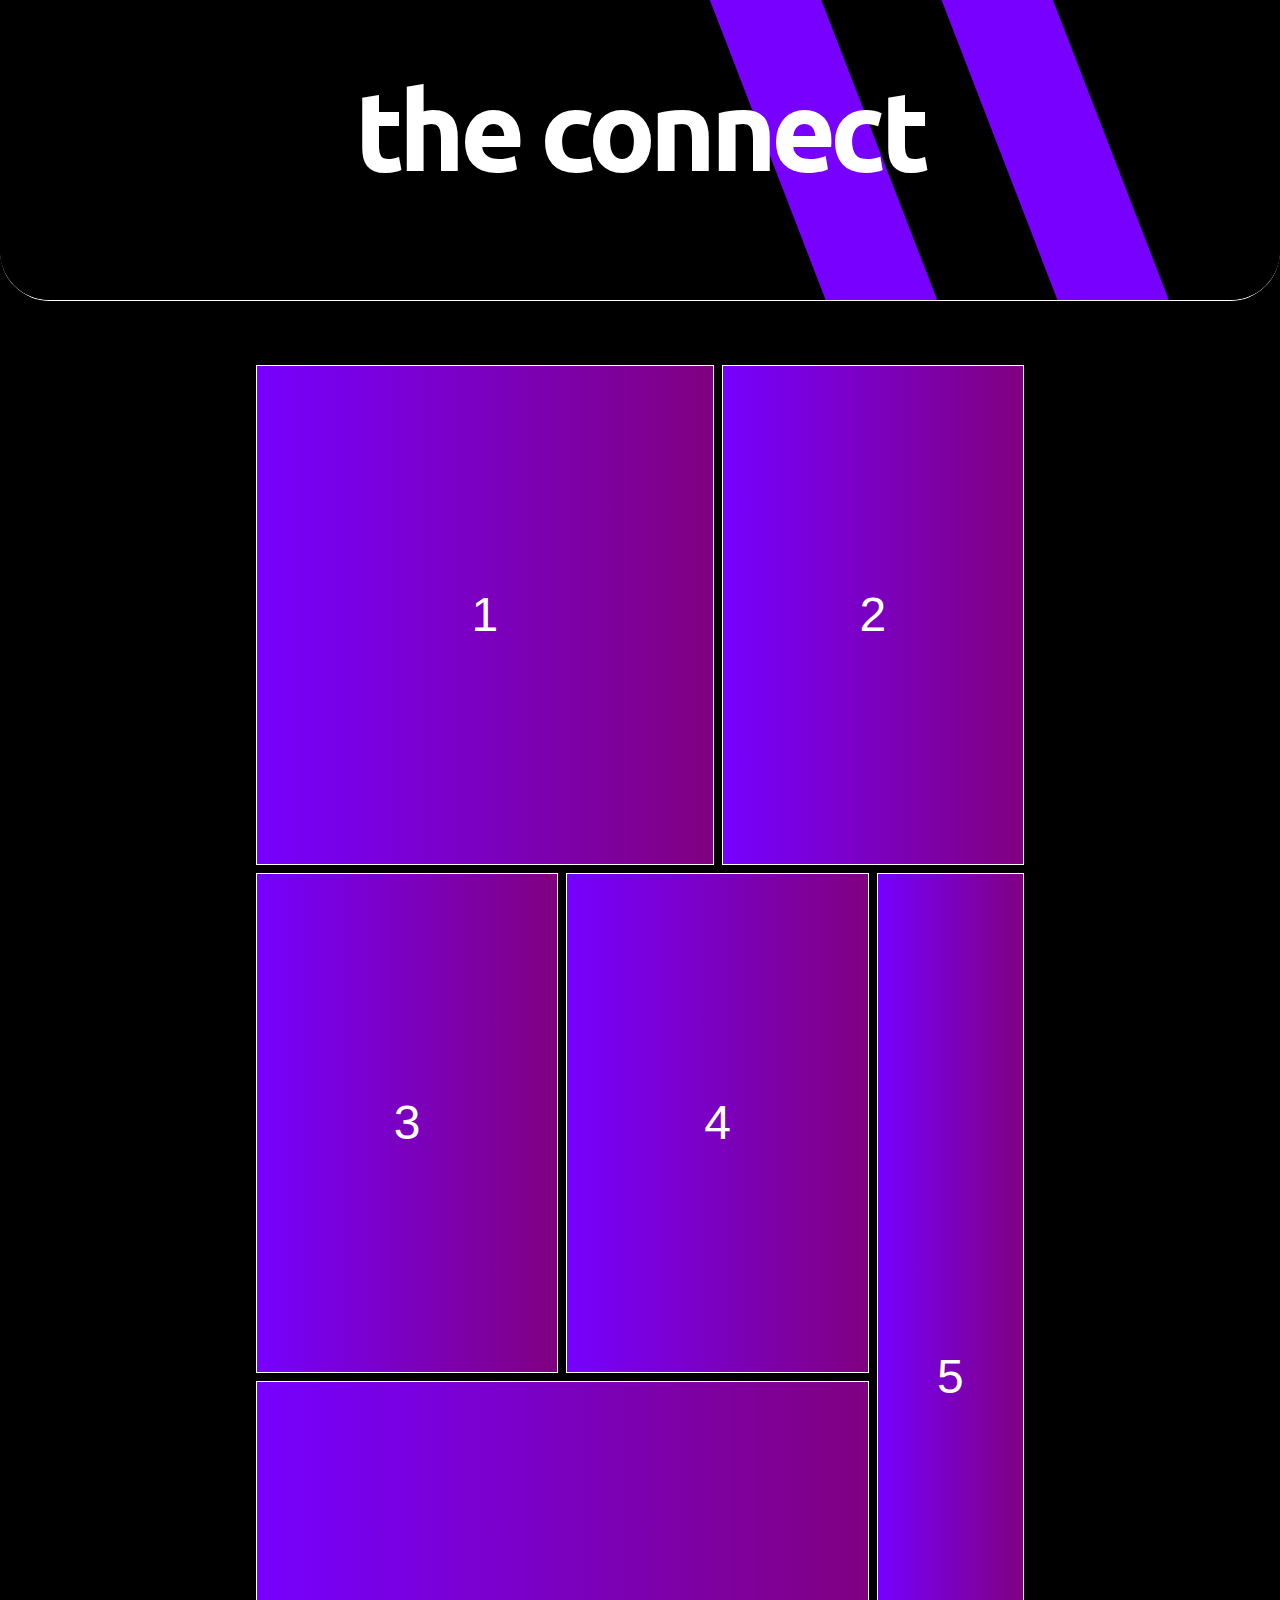
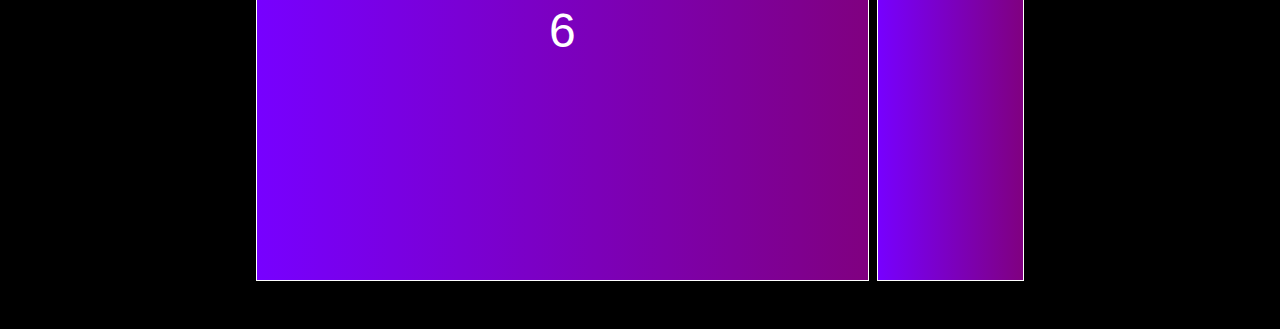
<file: lab/newspaper/index.html>
<html lang="en">

<head>
    <meta charset="UTF-8" />
    <meta http-equiv="X-UA-Compatible" content="IE=edge" />
    <meta name="viewport" content="width=device-width, initial-scale=1.0" />
    <title>News Site</title>
    <link rel="stylesheet" href="style.css" />
</head>

<body>

    <section class="main-header">

        <div class="image-1">
            <img src="image-1.png">
        </div>

        <h1 class="center"> the connect </h1>

    </section>

    <div class="wrapper">
        <div id="sys" class="first"> 1 </div>
        <div id="sys" class="second"> 2 </div>
        <div id="sys" class="third"> 3 </div>
        <div id="sys" class="fourth"> 4 </div>
        <div id="sys" class="fifth"> 5 </div>
        <div id="sys" class="sixth"> 6 </div>
    </div>

</body>

</html>
</file>
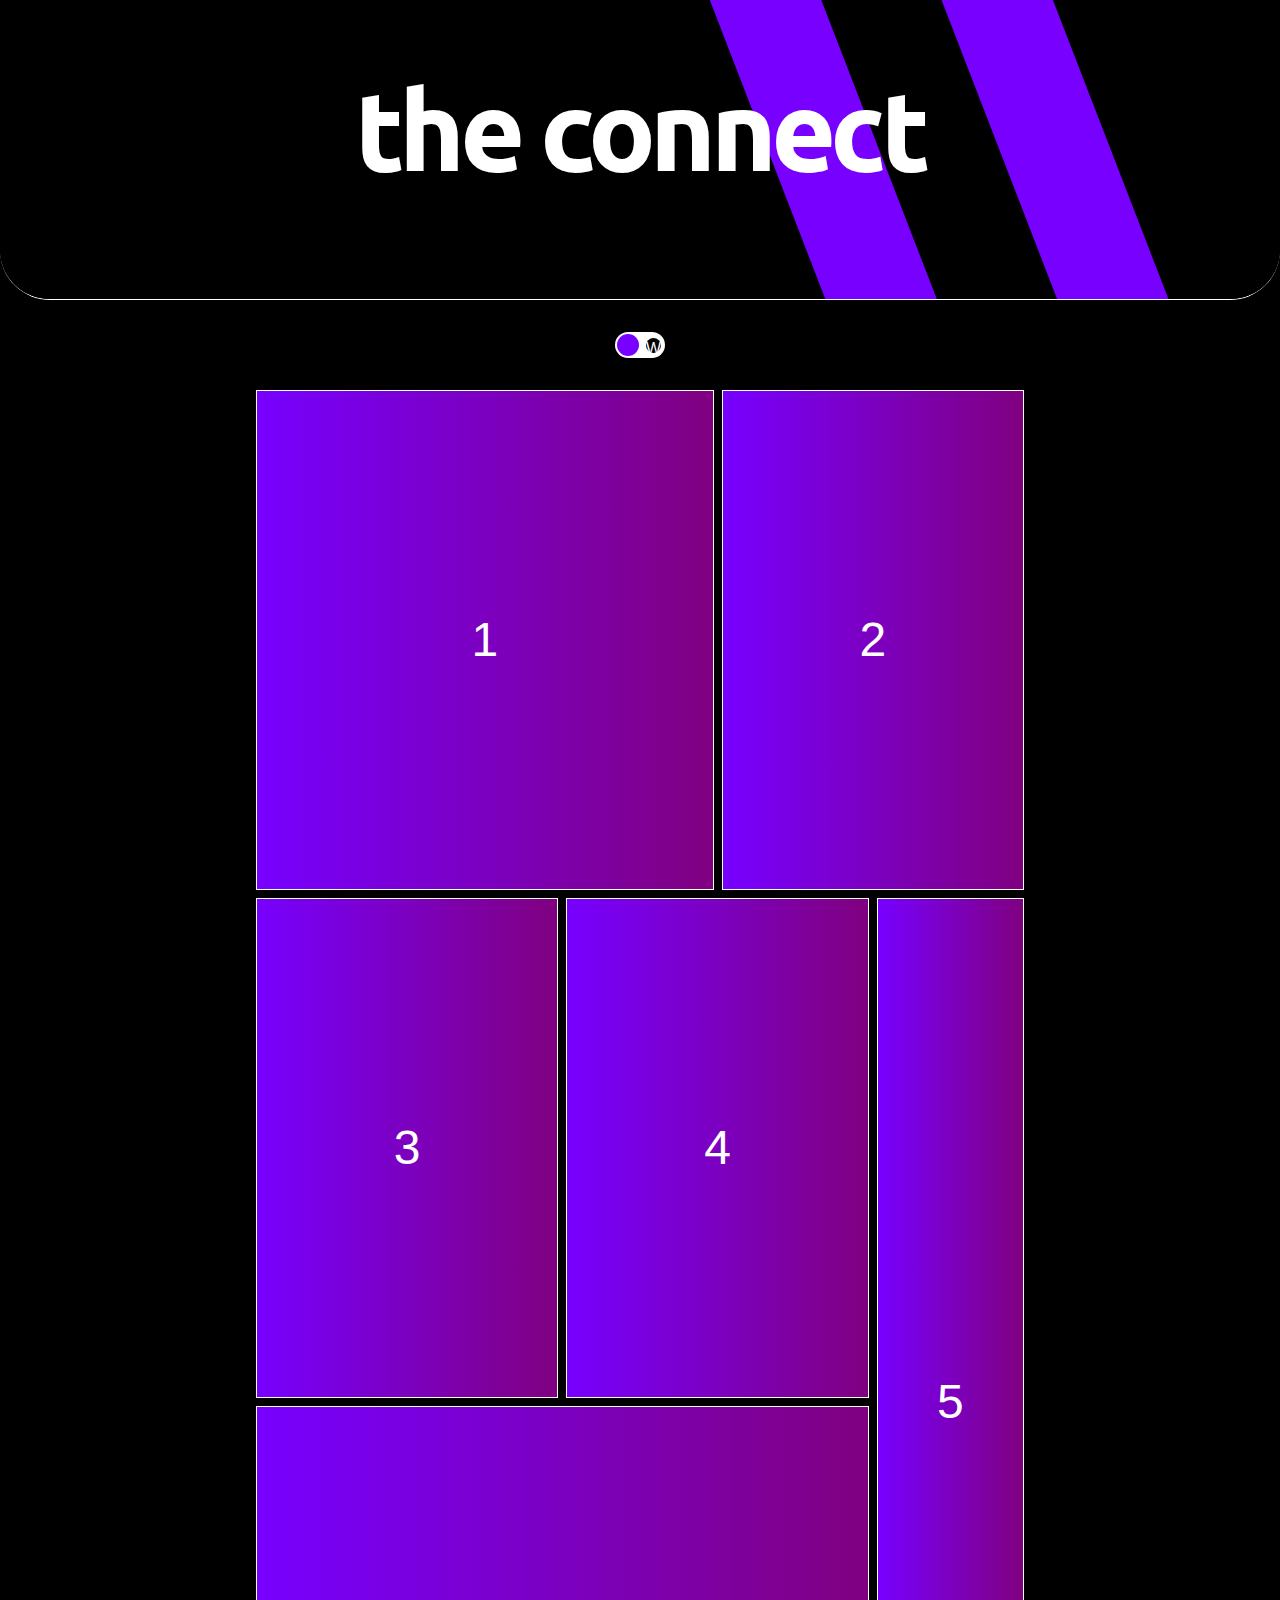
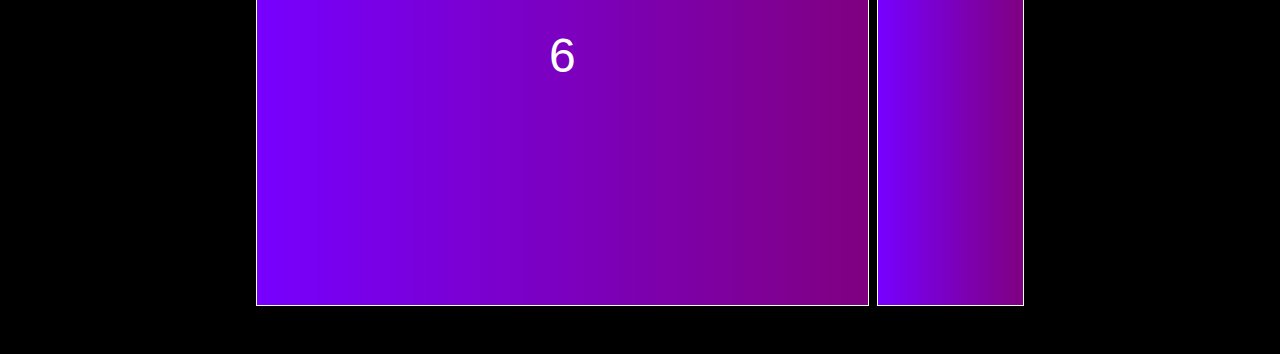
<file: lab/newspaper2/index.html>
<html lang="en">

<head>
    <meta charset="UTF-8" />
    <meta http-equiv="X-UA-Compatible" content="IE=edge" />
    <meta name="viewport" content="width=device-width, initial-scale=1.0" />
    <title>News Site</title>
    <link rel="stylesheet" href="style.css" />
</head>

<body>

    <section class="main-header">

        <div class="image-1">
            <img src="image-1.png">
        </div>

        <h1 class="center"> the connect </h1>

    </section>

    <div class="mode">
        <input type="checkbox" class="checkbox" id="checkbox">
        <label for="checkbox" class="label">
            <span class="c1">B</span>
            <span class="c2">W</span>
            <div class="circle"></div>
        </label>
    </div>

    <div class="wrapper">
        <div id="sys" class="first"> 1 </div>
        <div id="sys" class="second"> 2 </div>
        <div id="sys" class="third"> 3 </div>
        <div id="sys" class="fourth"> 4 </div>
        <div id="sys" class="fifth"> 5 </div>
        <div id="sys" class="sixth"> 6 </div>
    </div>

    <script src="js/global.js"></script>

</body>

</html>
</file>
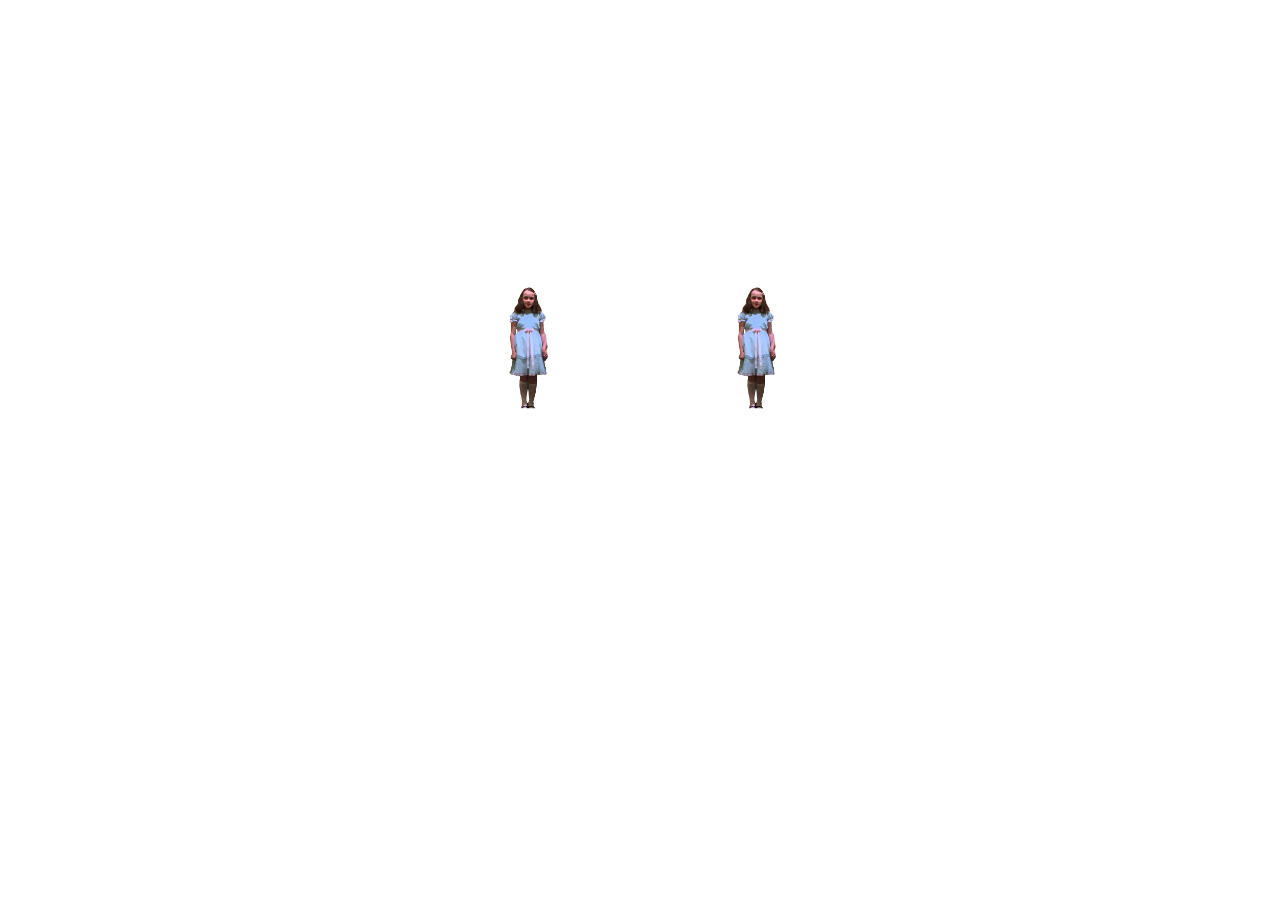
<file: studio/project-1/index.html>
<html>

<head>

    <meta charset="UTF-8" />
    <meta http-equiv="X-UA-Compatible" content="IE=edge" />
    <meta name="viewport" content="width=device-width, initial-scale=1.0" />

    <link rel="preconnect" href="https://fonts.googleapis.com">
    <link rel="preconnect" href="https://fonts.gstatic.com" crossorigin>
    <link href="https://fonts.googleapis.com/css2?family=Oswald:wght@200;300;400;500;600;700&display=swap" rel="stylesheet">
    <script src="https://code.jquery.com/jquery-3.5.0.js"></script>

    <link rel="stylesheet" href="css/style.css">



    <title>
        Faith
    </title>

</head>

<body>


    <div class="heading">
        <p>Your destiny awaits. Choose a path.</p>
    </div>

    <section id="images">

        <div class="1st">

            <a href="jobOffer.html" target="_blank">
                <img src="" id="image1"> </a>

        </div>


        <div class="2nd">

            <a href="https://www.reddit.com/r/LSDTripLifeHacks/comments/s0ubqa/creating_the_best_trip/hw4zxd3/?utm_source=share&utm_medium=web2x&context=3" target="_blank">
                <img src="" id="image2">
            </a>

        </div>

    </section>
    <script src="js/global.js "></script>



</body>

</html>
</file>
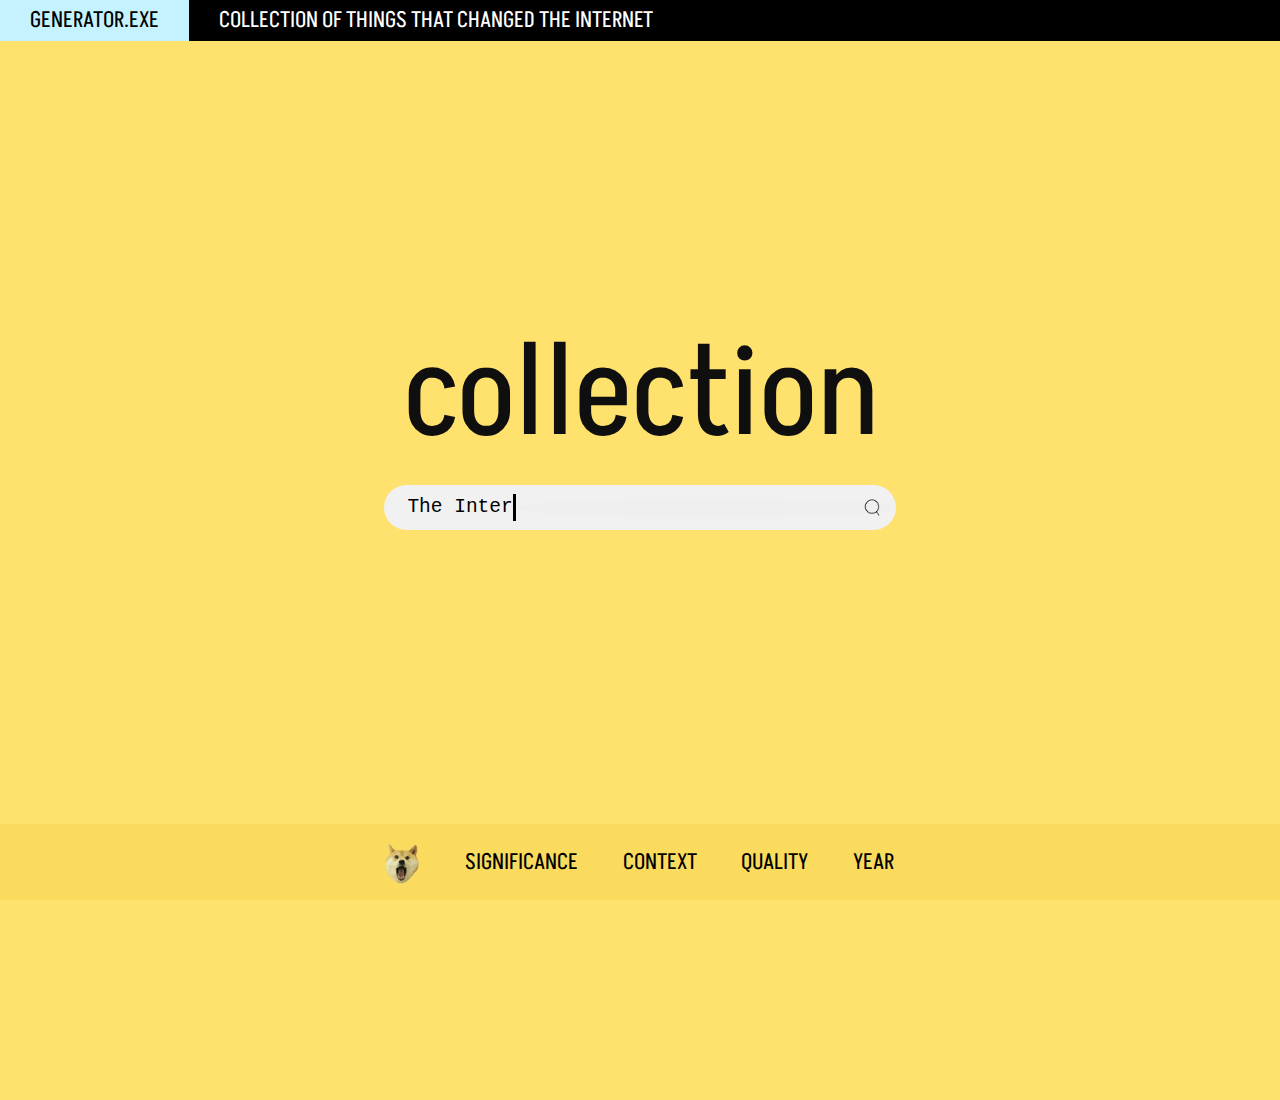
<file: studio/project-3/index.html>
<html>

<head>

    <meta charset="UTF-8" />
    <meta http-equiv="X-UA-Compatible" content="IE=edge" />
    <meta name="viewport" content="width=device-width, initial-scale=1.0" />

    <link rel="stylesheet" href="css/style.css">
    <title>
        inclass
    </title>
    <script src="https://code.jquery.com/jquery-3.6.0.min.js" integrity="sha256-/xUj+3OJU5yExlq6GSYGSHk7tPXikynS7ogEvDej/m4=" crossorigin="anonymous"></script>
</head>

<body>

    <div id="navbar">
        <a class="gen" href="#gen"> GENERATOR.EXE </a>
        <a> COLLECTION OF THINGS THAT CHANGED THE INTERNET</a>
    </div>

    <div class="search">
        <h1 class="title-col"> collection </h1>
        <form action="" class="search-bar">
            <div class="typing"> The Internet is Complex </div>
            <!-- <input type="text" placeholder="The Internet is Complex" name="q"> -->
            <button type="submit"> <img src="images/search.png"></button>
        </form>

    </div>

    <div id="taskbar">
        <a href=""> <img src="images/doge.png"></a>

        <div class="significance">
            <button class="dropbtn">SIGNIFICANCE
                <i class="fa fas fa-caret-down"></i>
            </button>
            <div class="dropdown-content">
                <a href="">Holy Grail</a>
                <a href="">Nostalgic</a>
                <a href="">Cancel Culture</a>
            </div>
        </div>

        <div class="context">
            <button class="dropbtn">CONTEXT
                <i class="fa fas fa-caret-down"></i>
            </button>
            <div class="dropdown-content">
                <a href="">Pop Culture</a>
                <a href="">Character</a>
                <a href="">Real</a>
                <a href="">Event Related</a>
                <a href="">Tech</a>
                <a href="">Dark</a>
                <a href="">Gaming</a>
                <a href="">YouTube</a>
                <a href="">Reddit</a>
            </div>
        </div>

        <div class="quality">
            <button class="dropbtn">QUALITY
                <i class="fa fas fa-caret-down"></i>
            </button>
            <div class="dropdown-content">
                <a href="">S-Tier</a>
                <a href="">A-Tier</a>
                <a href="">B-Tier</a>
                <a href="">C-Tier</a>
                <a href="">D-Tier</a>
                <a href="">E-Tier</a>
                <a href="">F-Tier</a>
            </div>
        </div>

        <div class="period">
            <button class="dropbtn">YEAR
                <i class="fa fas fa-caret-down"></i>
            </button>
            <div class="dropdown-content">
                <a href="">2000-2005</a>
                <a href="">2005-2010</a>
                <a href="">2010-2015</a>
                <a href="">2015-2020</a>
                <a href="">Omnipresent</a>
            </div>
        </div>

    </div>

    <section class="holy">

    </section>
    <div>

    </div>
    <script src="script.js"></script>
</body>

</html>
</file>
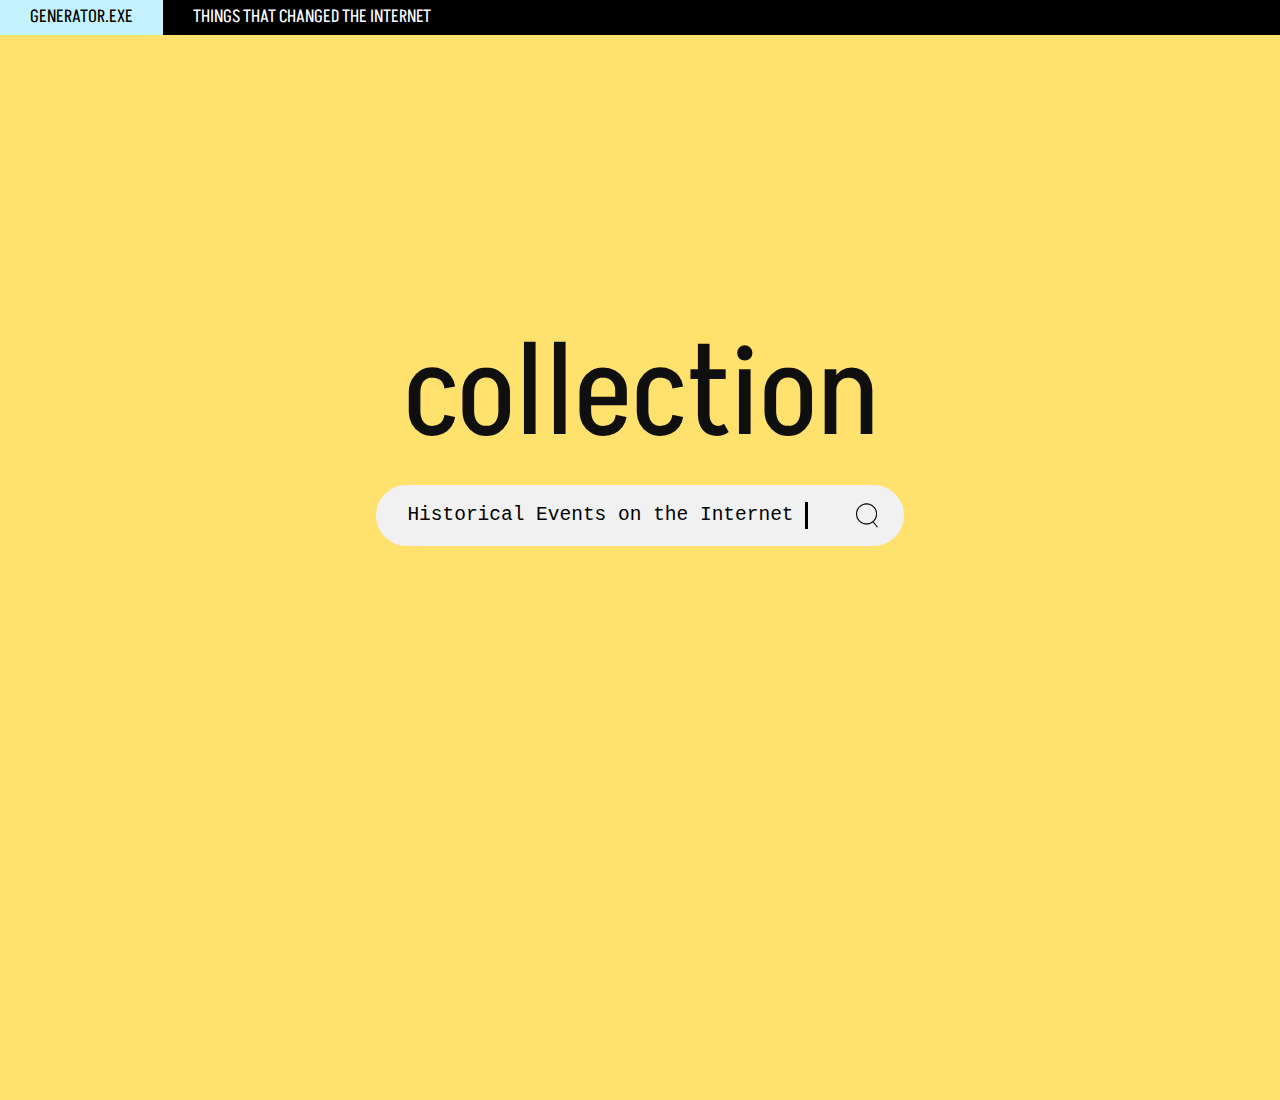
<file: studio/project-4/index.html>
<html>

<head>

    <meta charset="UTF-8" />
    <meta http-equiv="X-UA-Compatible" content="IE=edge" />
    <meta name="viewport" content="width=device-width, initial-scale=1.0" />

    <link rel="stylesheet" href="css/style.css">
    <title>
        Things that Changed the Internet
    </title>

    <link rel="icon" type="image/x-icon" href="/images/favicon.ico">


    <script src="https://code.jquery.com/jquery-3.6.0.min.js" integrity="sha256-/xUj+3OJU5yExlq6GSYGSHk7tPXikynS7ogEvDej/m4=" crossorigin="anonymous"></script>
</head>

<body>

    <div id="navbar">
        <a class="gen" href="#gen"> GENERATOR.EXE </a>
        <a> THINGS THAT CHANGED THE INTERNET</a>
    </div>

    <div class="search">
        <h1 class="title-col"> collection </h1>
        <div class="bar">
            <div class="typing"> Historical Events on the Internet</div>
            <div class="search-button"> <img src="images/search.png"> </div>
        </div>


    </div>

    <div id="taskbar" class="bottomMenu hide">

        <div class="dog-btn dog-move">
            <div class="chatbox" id="chatbox">
                <div class="message-list">
                    <!-- <div class="msgbox left">
                       <div class="txt-wrap">
                        <div class="txt">hey human.</div>
                       </div>
                    </div> -->
                    <!-- <div class="msgbox right">
                        <div class="txt-wrap">
                         <div class="txt">hey human.</div>
                         <div class="txt">hey human.</div>
                         <div class="txt">hey human.</div>
                        </div>
                     </div> -->
                </div>
                <div class="input-box">

                </div>
            </div>
            <img src="images/doge.png">
        </div>

        <div class="significance filt">
            <button class="dropbtn">SIGNIFICANCE
                <i class="fa fas fa-caret-down"></i>
            </button>
            <div class="dropdown-content" data-tag="Significance">
                <a>Holy Grail</a>
                <a>Nostalgic</a>
                <a>Cancel Culture</a>
            </div>
        </div>

        <div class="context filt">
            <button class="dropbtn">CONTEXT
                <i class="fa fas fa-caret-down"></i>
            </button>
            <div class="dropdown-content" data-tag="Context">
                <a>Pop Culture</a>
                <a>Character</a>
                <a>Real</a>
                <a>Event Related</a>
                <a>Tech</a>
                <a>Dark</a>
                <a>Gaming</a>
                <a>YouTube</a>
                <a>Reddit</a>
            </div>
        </div>

        <div class="quality filt">
            <button class="dropbtn">QUALITY
                <i class="fa fas fa-caret-down"></i>
            </button>
            <div class="dropdown-content" data-tag="Quality">
                <a>S-Tier</a>
                <a>A-Tier</a>
                <a>B-Tier</a>
                <a>C-Tier</a>
                <a>D-Tier</a>
                <a>E-Tier</a>
                <a>F-Tier</a>
            </div>
        </div>

        <div class="period filt">
            <button class="dropbtn">YEAR
                <i class="fa fas fa-caret-down"></i>
            </button>
            <div class="dropdown-content" data-tag="Period">
                <a>2000-2005</a>
                <a>2005-2010</a>
                <a>2010-2015</a>
                <a>2015-2020</a>
            </div>
        </div>

    </div>

    <section class="holy">

    </section>
    <div>

    </div>
    <script src="script.js"></script>
</body>

</html>
</file>
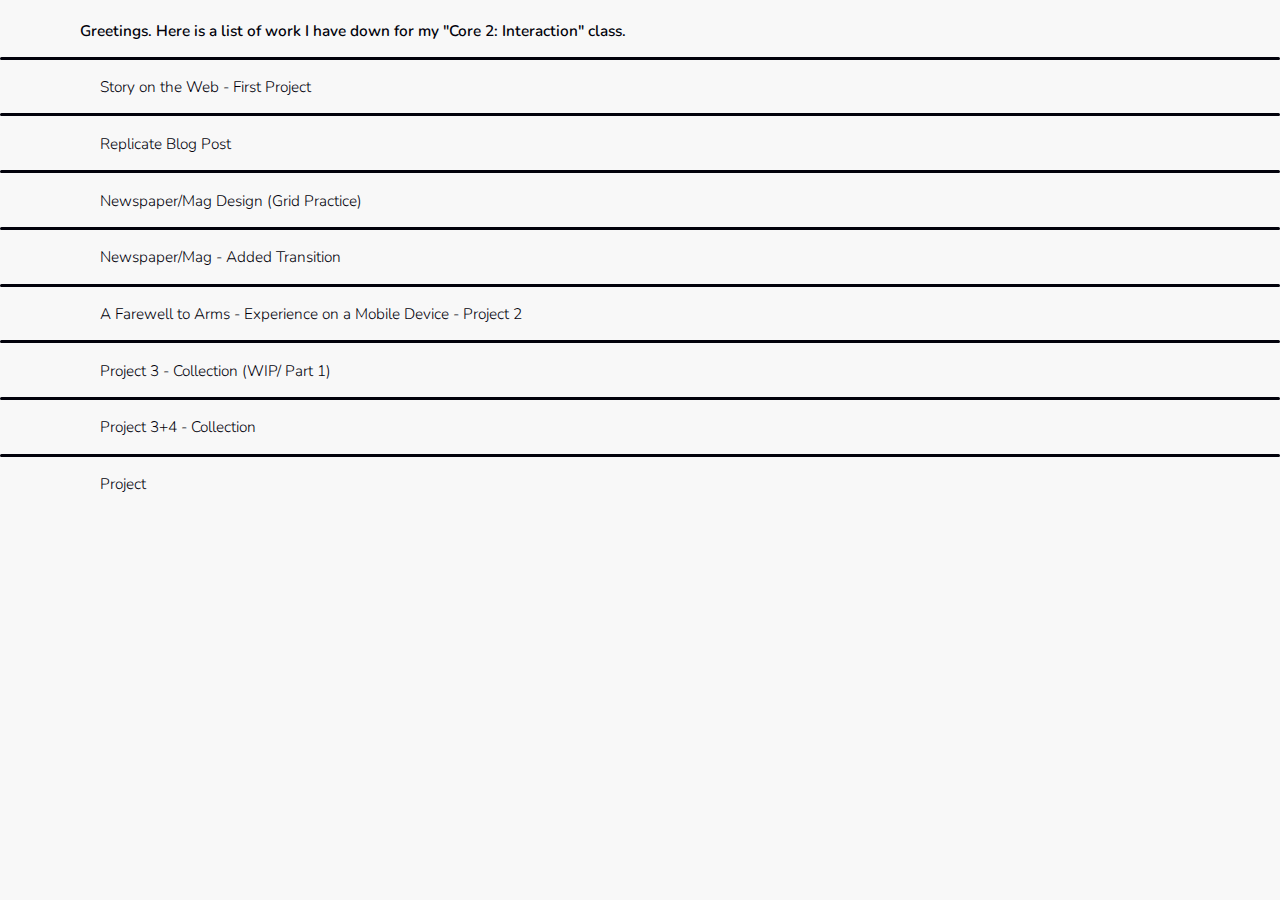
<file: works.html>
<!DOCTYPE html>
<html lang="en">

<head>
    <meta charset="UTF-8" />
    <meta http-equiv="X-UA-Compatible" content="IE=edge" />
    <meta name="viewport" content="width=device-width, initial-scale=1.0" />

    <title> Works </title>

    <link rel="preconnect" href="https://fonts.googleapis.com">
    <link rel="preconnect" href="https://fonts.gstatic.com" crossorigin>
    <link href="https://fonts.googleapis.com/css2?family=Nunito&display=swap" rel="stylesheet">

    <link rel="stylesheet" href="css/style2.css">

</head>

<body>

    <section class="works">

        <div class="heading">
            <p>Greetings. Here is a list of work I have down for my "Core 2: Interaction" class.</p>
        </div>

    </section>

    <div class="line"></div>

    <div id="list">
        <div class="items">
            <a href="https://manandua.github.io/core-two/studio/project-1/" target="_blank">
                <p> Story on the Web - First Project</p>
            </a>
        </div>

        <div class="line"></div>

        <div class="items">
            <a href="https://manandua.github.io/core-two/lab/inClass1/starter-code/index.html">
                <p>Replicate Blog Post</p>
            </a>
        </div>

        <div class="line"></div>

        <div class="items">
            <a href="https://manandua.github.io/core-two/lab/newspaper/">
                <p>Newspaper/Mag Design (Grid Practice)</p>
            </a>
        </div>

        <div class="line"></div>

        <div class="items">
            <a href="https://manandua.github.io/core-two/lab/newspaper2/">
                <p>Newspaper/Mag - Added Transition</p>
            </a>
        </div>

        <div class="line"></div>

        <div class="items">
            <a href="https://manandua.github.io/core-two/studio/project-2/">
                <p> A Farewell to Arms - Experience on a Mobile Device - Project 2</p>
            </a>
        </div>

        <div class="line"></div>

        <div class="items">
            <a href="https://manandua.github.io/core-two/studio/project-3/">
                <p> Project 3 - Collection (WIP/ Part 1)</p>
            </a>
        </div>

        <div class="line"></div>

        <div class="items">
            <a href="https://manandua.github.io/core-two/studio/project-4/">
                <p> Project 3+4 - Collection </p>
            </a>
        </div>

        <div class="line"></div>

        <div class="items">
            <a href="www.google.com">
                <p> Project</p>
            </a>
        </div>
    </div>

</body>

</html>
</file>
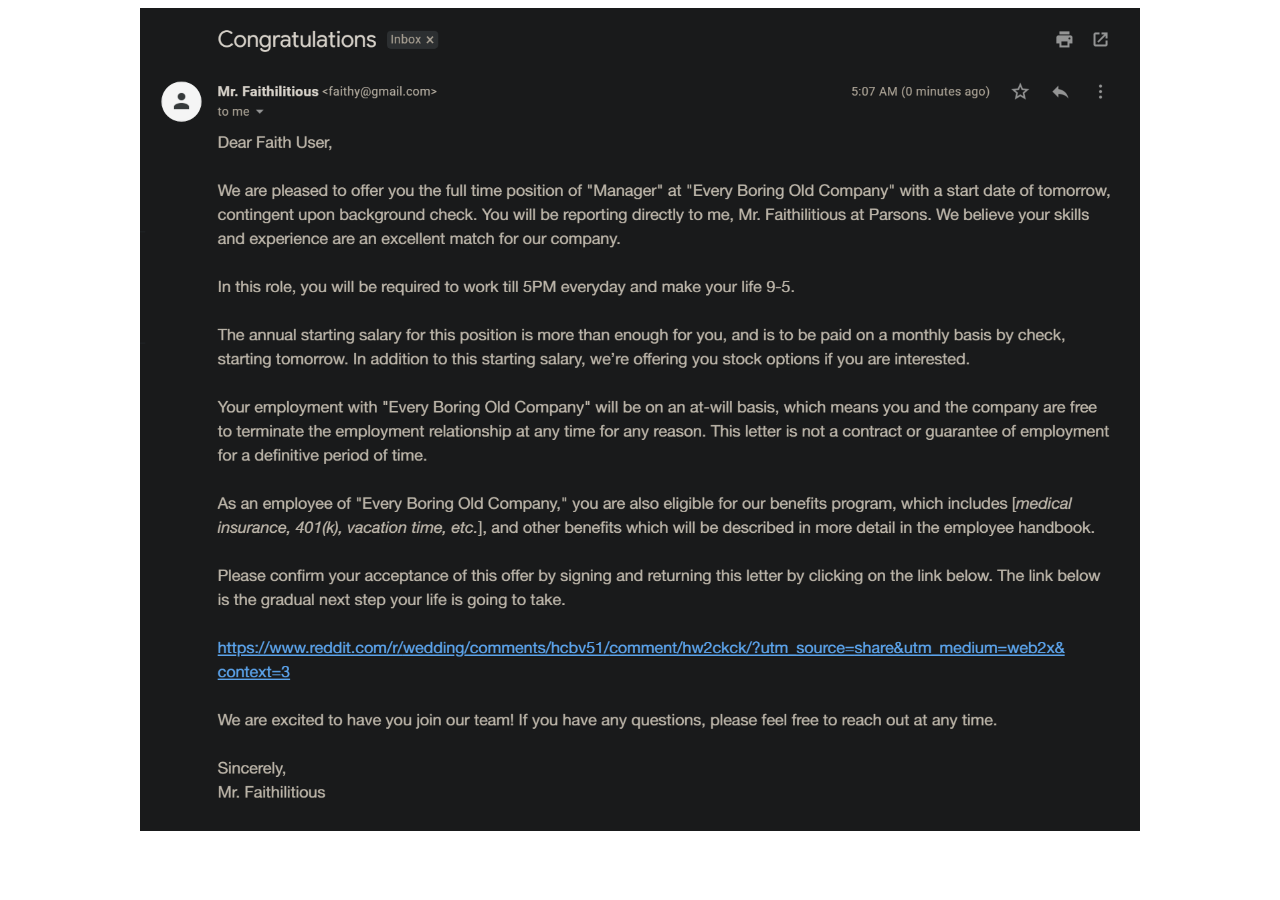
<file: studio/project-1/jobOffer.html>
<html>

<head>

    <meta charset="UTF-8" />
    <meta http-equiv="X-UA-Compatible" content="IE=edge" />
    <meta name="viewport" content="width=device-width, initial-scale=1.0" />

    <link rel="preconnect" href="https://fonts.googleapis.com">
    <link rel="preconnect" href="https://fonts.gstatic.com" crossorigin>
    <link href="https://fonts.googleapis.com/css2?family=Oswald:wght@200;300;400;500;600;700&display=swap" rel="stylesheet">
    <script src="https://code.jquery.com/jquery-3.5.0.js"></script>

    <link rel="stylesheet" href="css/style.css">



    <title>
        Congrats
    </title>
</head>

<body>
    <a href="https://www.reddit.com/r/wedding/comments/hcbv51/comment/hw2ckck/?utm_source=share&utm_medium=web2x&context=3" target="_blank">
        <img id="email" src="images/email.png">
    </a>
</body>

</html>
</file>
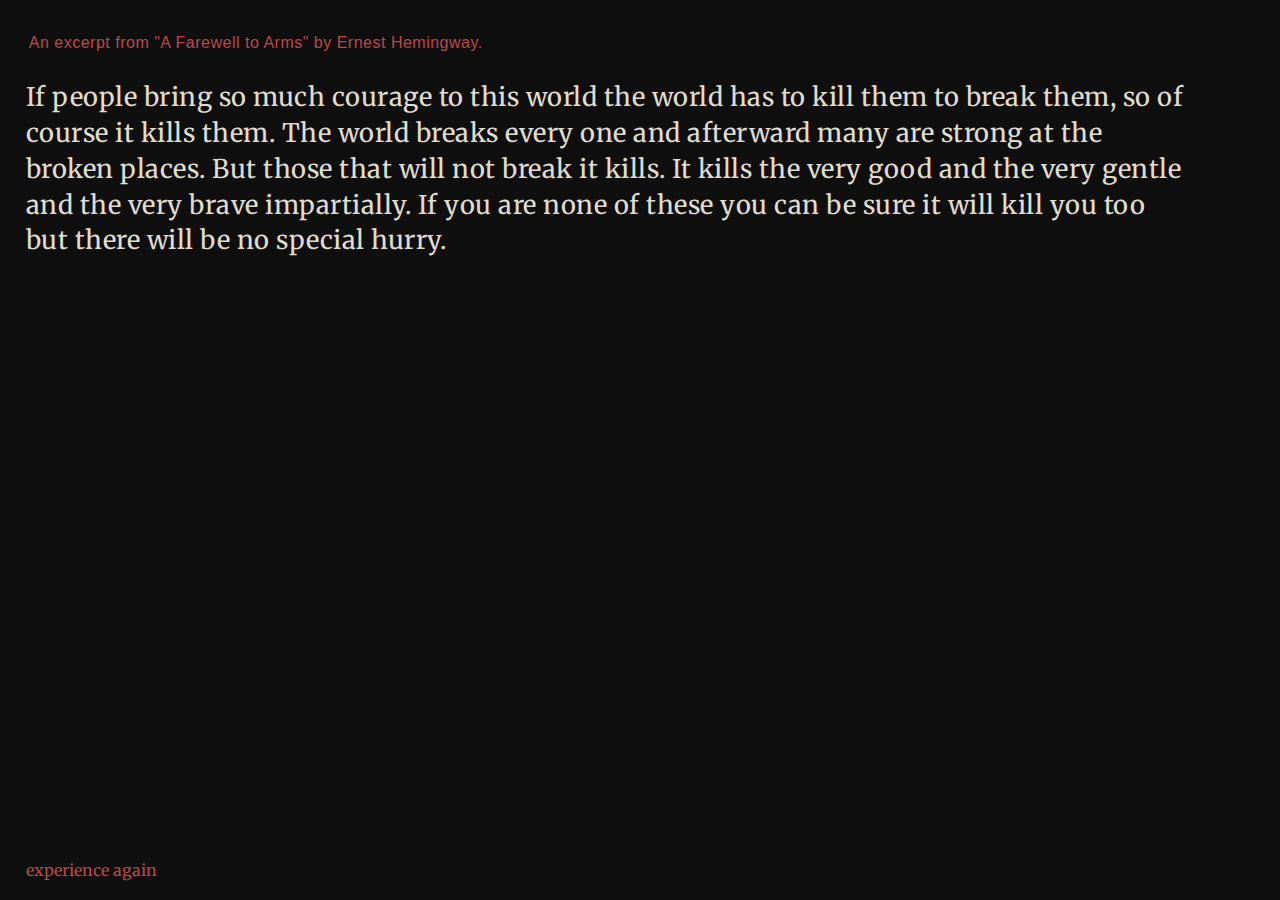
<file: studio/project-2/story.html>
<html>

<head>

    <meta charset="UTF-8" />
    <meta http-equiv="X-UA-Compatible" content="IE=edge" />
    <meta name="viewport" content="width=device-width, initial-scale=1.0" />

    <link rel="preconnect" href="https://fonts.googleapis.com">
    <link rel="preconnect" href="https://fonts.gstatic.com" crossorigin>
    <link href="https://fonts.googleapis.com/css2?family=Merriweather:ital,wght@0,300;0,400;0,700;0,900;1,300;1,400;1,700;1,900&display=swap" rel="stylesheet">

    <script src="https://code.jquery.com/jquery-3.5.0.js"></script>

    <link rel="stylesheet" href="css/style2.css">



    <title>
        A Farewell to Arms
    </title>

</head>

<body>

    <div class="excerpt">
        An excerpt from "A Farewell to Arms" by Ernest Hemingway.
    </div>

    <div class="sent "> If people bring so much courage to this world the world has to kill them to break them, so of course it kills them. The world breaks every one and afterward many are strong at the broken places. But those that will not break it kills. It kills the
        very good and the very gentle and the very brave impartially. If you are none of these you can be sure it will kill you too but there will be no special hurry.&nbsp; &nbsp; &nbsp;&nbsp; &nbsp; &nbsp;&nbsp; &nbsp; &nbsp;&nbsp; &nbsp; &nbsp;&nbsp;
        &nbsp; &nbsp;&nbsp; &nbsp; &nbsp;&nbsp; &nbsp; &nbsp;&nbsp; &nbsp; &nbsp;&nbsp; &nbsp; &nbsp;&nbsp; &nbsp; &nbsp;&nbsp; &nbsp; &nbsp;&nbsp; &nbsp; &nbsp;&nbsp; &nbsp; &nbsp;&nbsp; &nbsp; &nbsp; </div>
    <!-- 
    <div class="sent2 "> The world breaks every one and afterward many are strong at the broken places. But those that will not break it kills. It kills the very good and the very gentle and the very brave impartially. If you are none of these you can be sure it will kill
        you too but there will be no special hurry. </div> -->

    <footer>
        <a href="./index.html ">
        experience again
    </a>

    </footer>

</body>

</html>
</file>
<file: lab/newspaper/style.css>
@import url('https://fonts.googleapis.com/css2?family=Ubuntu:ital,wght@0,700;1,700&display=swap');
body {
    font-family: Helvetica, sans-serif;
    font-size: 1rem;
    line-height: 1.4;
    -webkit-font-smoothing: antialiased;
    -moz-osx-font-smoothing: grayscale;
    color: white;
    background-color: black;
    text-align: justify;
    margin: 0 !important;
    padding: 0 !important;
}

.main-header {
    background-color: black;
    height: 300px;
    color: black;
    border-radius: 50px;
    border-bottom: 1px solid #fff;
    overflow: hidden;
    position: relative;
    text-align: center;
}

h1 {
    font-family: 'Ubuntu', sans-serif;
    color: rgb(255, 255, 255);
    font-size: 7em;
    padding-bottom: 1.7em;
    line-height: 0.8;
    letter-spacing: -0.05em;
}

img {
    margin-left: auto;
    margin-right: auto;
    display: block;
}

.center {
    position: absolute;
    top: 50%;
    left: 50%;
    transform: translate(-50%, -50%);
}

.wrapper {
    display: grid;
    gap: 0.5em;
    grid-template-columns: repeat(5, 1fr);
    grid-auto-rows: minmax(500px, auto);
    padding-left: 20%;
    padding-right: 20%;
    padding-top: 5%;
    padding-bottom: 3em;
    border-radius: 10px;
}

#sys {
    display: flex;
    justify-content: center;
    align-items: center;
    font-size: 3em;
}

.first {
    grid-column: 1/4;
    grid-row: 1;
    padding: 1rem;
    color: white;
    background: linear-gradient(to right, rgb(119, 0, 255), purple);
    border: 1px solid #fff;
}

.second {
    grid-column: 4/6;
    grid-row: 1;
    padding: 1rem;
    color: white;
    background: linear-gradient(to right, rgb(119, 0, 255), purple);
    border: 1px solid #fff;
}

.third {
    grid-column: 1/3;
    grid-row: 2;
    padding: 1rem;
    color: white;
    background: linear-gradient(to right, rgb(119, 0, 255), purple);
    border: 1px solid #fff;
}

.fourth {
    grid-column: 3/5;
    grid-row: 2;
    padding: 1rem;
    color: white;
    background: linear-gradient(to right, rgb(119, 0, 255), purple);
    border: 1px solid #fff;
}

.fifth {
    grid-column: 5/6;
    grid-row: 2/4;
    padding: 1rem;
    color: white;
    background: linear-gradient(to right, rgb(119, 0, 255), purple);
    border: 1px solid #fff;
}

.sixth {
    grid-column: 1/5;
    grid-row: 3;
    padding: 1rem;
    color: white;
    background: linear-gradient(to right, rgb(119, 0, 255), purple);
    border: 1px solid #fff;
}
</file>
<file: lab/newspaper2/style.css>
@import url('https://fonts.googleapis.com/css2?family=Ubuntu:ital,wght@0,700;1,700&display=swap');
* {
    box-sizing: border-box;
}

body {
    font-family: Helvetica, sans-serif;
    font-size: 1rem;
    line-height: 1.4;
    -webkit-font-smoothing: antialiased;
    -moz-osx-font-smoothing: grayscale;
    color: white;
    background-color: black;
    text-align: justify;
    margin: 0 !important;
    padding: 0 !important;
    transition: background 0.15s linear;
}

body.light {
    background-color: rgb(240, 240, 240);
}

body.light label {
    background-color: black;
}

body.light .c1 {
    background-color: white;
    color: black;
}

.main-header {
    background-color: black;
    height: 300px;
    color: black;
    border-radius: 50px;
    border-bottom: 1px solid #fff;
    overflow: hidden;
    position: relative;
    text-align: center;
}

h1 {
    font-family: 'Ubuntu', sans-serif;
    color: rgb(255, 255, 255);
    font-size: 7em;
    padding-bottom: 1.7em;
    line-height: 0.8;
    letter-spacing: -0.05em;
    animation: fadeIn 1s;
    -webkit-animation: fadeIn 1s;
    -moz-animation: fadeIn 1s;
    -o-animation: fadeIn 1s;
    -ms-animation: fadeIn 1s;
}

.mode {
    display: flex;
    justify-content: center;
    align-items: center;
    padding-top: 2em;
    margin: 0;
}

.checkbox {
    opacity: 0;
    position: absolute;
}

.label {
    background-color: rgb(255, 255, 255);
    display: flex;
    border-radius: 50px;
    height: 26px;
    width: 50px;
    justify-content: space-between;
    padding: 4px;
    align-items: center;
    align-self: center;
    position: relative;
    animation: fadeIn 1.5s;
    -webkit-animation: fadeIn 1.5s;
    -moz-animation: fadeIn 1.5s;
    -o-animation: fadeIn 1.5s;
    -ms-animation: fadeIn 1.5s;
}

.circle {
    background-color: rgb(119, 0, 255);
    position: absolute;
    height: 22px;
    width: 22px;
    top: 2px;
    left: 2px;
    border-radius: 50%;
    transition: transform 0.2s linear;
}

.checkbox:checked+.label .circle {
    transform: translateX(24px);
}

.c1 {
    height: 15px;
    width: 15px;
    background-color: black;
    border-radius: 50%;
    display: inline-block;
}

.c2 {
    height: 15px;
    width: 15px;
    background-color: black;
    border-radius: 50%;
    display: inline-block;
}

@keyframes fadeIn {
    0% {
        opacity: 0;
    }
    100% {
        opacity: 1;
    }
}

@-moz-keyframes fadeIn {
    0% {
        opacity: 0;
    }
    100% {
        opacity: 1;
    }
}

@-webkit-keyframes fadeIn {
    0% {
        opacity: 0;
    }
    100% {
        opacity: 1;
    }
}

@-o-keyframes fadeIn {
    0% {
        opacity: 0;
    }
    100% {
        opacity: 1;
    }
}

@-ms-keyframes fadeIn {
    0% {
        opacity: 0;
    }
    100% {
        opacity: 1;
    }
}

img {
    margin-left: auto;
    margin-right: auto;
    display: block;
}

.center {
    position: absolute;
    top: 50%;
    left: 50%;
    transform: translate(-50%, -50%);
}

.wrapper {
    display: grid;
    gap: 0.5em;
    grid-template-columns: repeat(5, 1fr);
    grid-auto-rows: minmax(500px, auto);
    padding-left: 20%;
    padding-right: 20%;
    padding-top: 2em;
    padding-bottom: 3em;
    border-radius: 10px;
}

#sys {
    display: flex;
    justify-content: center;
    align-items: center;
    font-size: 3em;
}

.first {
    grid-column: 1/4;
    grid-row: 1;
    padding: 1rem;
    color: white;
    background: linear-gradient(to right, rgb(119, 0, 255), purple);
    border: 1px solid #fff;
    animation: fadeIn 1.5s;
    -webkit-animation: fadeIn 1.5s;
    -moz-animation: fadeIn 1.5s;
    -o-animation: fadeIn 1.5s;
    -ms-animation: fadeIn 1.5s;
}

.second {
    grid-column: 4/6;
    grid-row: 1;
    padding: 1rem;
    color: white;
    background: linear-gradient(to right, rgb(119, 0, 255), purple);
    border: 1px solid #fff;
    animation: fadeIn 1.5s;
    -webkit-animation: fadeIn 1.5s;
    -moz-animation: fadeIn 1.5s;
    -o-animation: fadeIn 1.5s;
    -ms-animation: fadeIn 1.5s;
}

.third {
    grid-column: 1/3;
    grid-row: 2;
    padding: 1rem;
    color: white;
    background: linear-gradient(to right, rgb(119, 0, 255), purple);
    border: 1px solid #fff;
    animation: fadeIn 3s;
    -webkit-animation: fadeIn 3s;
    -moz-animation: fadeIn 3s;
    -o-animation: fadeIn 3s;
    -ms-animation: fadeIn 3s;
}

.fourth {
    grid-column: 3/5;
    grid-row: 2;
    padding: 1rem;
    color: white;
    background: linear-gradient(to right, rgb(119, 0, 255), purple);
    border: 1px solid #fff;
    animation: fadeIn 3s;
    -webkit-animation: fadeIn 3s;
    -moz-animation: fadeIn 3s;
    -o-animation: fadeIn 3s;
    -ms-animation: fadeIn 3s;
}

.fifth {
    grid-column: 5/6;
    grid-row: 2/4;
    padding: 1rem;
    color: white;
    background: linear-gradient(to right, rgb(119, 0, 255), purple);
    border: 1px solid #fff;
    animation: fadeIn 4s;
    -webkit-animation: fadeIn 4s;
    -moz-animation: fadeIn 4s;
    -o-animation: fadeIn 4s;
    -ms-animation: fadeIn 4s;
}

.sixth {
    grid-column: 1/5;
    grid-row: 3;
    padding: 1rem;
    color: white;
    background: linear-gradient(to right, rgb(119, 0, 255), purple);
    border: 1px solid #fff;
    animation: fadeIn 5s;
    -webkit-animation: fadeIn 5s;
    -moz-animation: fadeIn 5s;
    -o-animation: fadeIn 5s;
    -ms-animation: fadeIn 5s;
}

@media (max-width: 400px) {
    .wrapper {
        display: grid;
        gap: 0.5em;
        grid-template-columns: repeat(1, 1fr);
        grid-auto-rows: minmax(500px, auto);
        padding-left: 20%;
        padding-right: 20%;
        padding-top: 5%;
        padding-bottom: 3em;
        border-radius: 10px;
    }
}
</file>
<file: studio/project-1/css/style.css>
body {
    font-family: Oswald;
    -webkit-animation: bgcolor 20s infinite;
    animation: bgcolor 10s infinite;
    -webkit-animation-direction: alternate;
    animation-direction: alternate;
}

@keyframes bgcolor {
    0% {
        background-color: #759FBC
    }
    30% {
        background-color: #A4243B
    }
    60% {
        background-color: #02020B
    }
    90% {
        background-color: #828C51
    }
    100% {
        background-color: #E85F5C
    }
}

.heading {
    font-size: 2.5vw;
    display: block;
    font-weight: lighter;
    padding-top: 10vw;
    color: white;
    text-align: center;
}

#images {
    padding-top: 3%;
    display: flex;
    flex-direction: row;
    justify-content: center;
    gap: 100px;
    align-items: center;
}

.lefttext {
    color: #F7EDE2;
    font-weight: lighter;
}

.righttext {
    color: #F7EDE2;
    font-weight: lighter;
}

img {
    display: block;
    margin: 0 auto;
    transition: 0.3s;
    width: 10vw;
}

#email {
    width: 1000;
}
</file>
<file: studio/project-3/css/style.css>
@import url('https://fonts.googleapis.com/css2?family=Akshar:wght@300;400;500;600;700&family=Merriweather:ital,wght@0,300;0,400;0,700;0,900;1,300;1,400;1,700;1,900&display=swap');
body {
    font-family: Akshar, sans-serif;
    line-height: 1.4;
    -webkit-font-smoothing: antialiased;
    -moz-osx-font-smoothing: grayscale;
    color: white;
    overscroll-behavior: none;
    background-color: #FFE16E;
    text-align: justify;
    transition: background-color 0.5s ease;
}

* {
    padding: 0;
    margin: 0;
}

#navbar {
    overflow: hidden;
    position: fixed;
    top: 0;
    z-index: 999;
    left: 0;
    right: 0;
    background-color: black;
    font-size: 1.4em;
    font-weight: 400;
}

#navbar a {
    float: left;
    display: block;
    text-align: center;
    padding-top: 5px;
    padding-left: 30px;
    padding-bottom: 5px;
    text-decoration: none;
}

.gen {
    background-color: #C4F3FF;
    padding-right: 30px;
    color: black;
}

#taskbar {
    background-color: #fadb5e;
    overflow: hidden;
    position: fixed;
    bottom: 0;
    width: 100%;
    display: flex;
    float: center;
    align-items: center;
    justify-content: center;
    z-index: 1;
}

#taskbar a {
    float: left;
    font-size: 1.4em;
    text-align: center;
    padding: 14px 16px;
    text-decoration: none;
    align-items: center;
}

.significance {
    float: left;
    overflow: hidden;
}

.dropbtn {
    font-size: 1.4em;
    border: none;
    outline: none;
    color: black;
    padding: 1em;
    background-color: inherit;
    font-family: inherit;
    /* Important for vertical align on mobile phones */
    margin: 0;
    /* Important for vertical align on mobile phones */
}

.dropdown-content {
    display: none;
    position: absolute;
    background-color: #f9f9f9;
    min-width: 160px;
    box-shadow: 0px 8px 16px 0px rgba(0, 0, 0, 0.2);
    z-index: 1;
}

.dropdown-content a:hover {
    background-color: #ddd;
}

.navbar a:hover,
.significance:hover .dropbtn {
    background-color: white;
    opacity: 50%;
}

.dropdown:hover .dropdown-content {
    display: block;
}

.search {
    width: 100%;
    height: 100%;
    display: flex;
    justify-content: center;
    flex-direction: column;
    align-items: center;
}

.title-col {
    font-weight: 400;
    font-size: 8em;
    color: rgb(15, 15, 15);
}

.search-bar {
    width: 40%;
    height: 5%;
    max-width: 700px;
    background: #f1f1f1;
    display: flex;
    align-items: center;
    border-radius: 60px;
    margin-bottom: 4em;
}

.search-bar input {
    background: transparent;
    flex: 1;
    border: 0;
    outline: black;
    padding: 24px 20px;
    font-size: 0.85em;
    color: rgb(73, 73, 73);
}

.typing {
    width: 24ch;
    animation: typing 2s steps(22), blink .5s step-end infinite alternate;
    white-space: nowrap;
    overflow: hidden;
    border-right: 3px solid;
    font-family: monospace;
    font-size: 1.5em;
    padding-left: 1.2em;
    color: black;
}

@keyframes typing {
    from {
        width: 0
    }
}

@keyframes blink {
    50% {
        border-color: transparent
    }
}

::placeholder {
    color: ;
}

.search-bar button img {
    border: 0;
    border-radius: 50%;
    width: 20px;
    height: 20px;
    cursor: pointer;
    padding-right: 1em;
    padding-left: 26em;
}

.search-bar button {
    border: 0;
    border-radius: 50%;
}

.holy {
    display: flex;
    align-items: center;
    justify-content: center;
    flex-direction: column;
    padding-bottom: 200px;
}

.meme {
    display: flex;
    justify-content: center;
    position: relative;
    width: 70%;
    margin: 200px 0;
    margin-bottom: 100px;
    align-items: center;
}

.meme h1 {
    position: absolute;
    top: -6vw;
    letter-spacing: 0.6;
    left: 50%;
    white-space: nowrap;
    transform: translateX(-50%);
    font-weight: 400;
    color: #f1f1f1;
    text-shadow: 2px 2px black;
    font-size: 8vw;
}

.meme .img {
    width: 75%;
    height: 35vw;
    position: relative;
    border-radius: 8px;
    background-repeat: no-repeat;
    cursor: pointer;
    background-size: cover;
    background-position: center;
    background-color: white;
}

.meme .data {
    align-self: flex-end;
    margin-bottom: 70px;
    color: black;
    margin-left: 50px;
    width: 30%;
}

.meme .data h2 {
    font-weight: 5 00;
    font-size: 1.8em;
    padding-bottom: 0.2em;
    color: #f1f1f1;
}

.meme .data .filters {
    display: flex;
    flex-wrap: wrap;
    align-items: center;
    margin-top: 30px;
    justify-content: flex-start;
}

.meme .data p {
    overflow: hidden;
    text-overflow: ellipsis;
    line-height: 1.1;
    font-size: 1.2em;
    display: -webkit-box;
    -webkit-line-clamp: 4;
    /* number of lines to show */
    line-clamp: 4;
    -webkit-box-orient: vertical;
}

.desc-expand {
    -webkit-line-clamp: unset!important;
    /* number of lines to show */
    line-clamp: unset!important;
}

.meme .data .filter {
    background-color: white;
    border-radius: 20px;
    margin-right: 10px;
    transition: all 0.2s ease;
    cursor: pointer;
    user-select: none;
    padding: 1px 20px;
    margin-bottom: 10px;
    white-space: nowrap;
    font-size: 0.8em;
}

.meme .data .filter:hover {
    transform: scale(1.05);
}

.meme .view-more {
    text-decoration: underline;
    color: #f1f1f1;
    margin-top: 2px;
    user-select: none;
    cursor: pointer;
    padding-top: 0.8em;
}
</file>
<file: studio/project-4/css/style.css>
@import url('https://fonts.googleapis.com/css2?family=Akshar:wght@300;400;500;600;700&family=Merriweather:ital,wght@0,300;0,400;0,700;0,900;1,300;1,400;1,700;1,900&display=swap');
body {
    font-family: Akshar, sans-serif;
    line-height: 1.4;
    -webkit-font-smoothing: antialiased;
    -moz-osx-font-smoothing: grayscale;
    color: white;
    overscroll-behavior: none;
    background-color: #FFE16E;
    text-align: justify;
    transition: background-color 0.5s ease;
    /* background-image: url("/images/back.png");
    background-repeat: no-repeat;
    background-attachment: fixed;
    background-position: center; */
}

* {
    padding: 0;
    margin: 0;
}

#navbar {
    overflow: hidden;
    position: fixed;
    top: 0;
    z-index: 999;
    left: 0;
    right: 0;
    background-color: black;
    font-size: 1.1em;
    font-weight: 400;
}

#navbar a {
    float: left;
    display: block;
    text-align: center;
    padding-top: 5px;
    padding-left: 30px;
    padding-bottom: 5px;
    text-decoration: none;
}

.gen {
    background-color: #C4F3FF;
    padding-right: 30px;
    color: black;
}

#taskbar {
    background-color: #FFE16E;
    position: fixed;
    display: none;
    bottom: 0;
    width: 100%;
    display: flex;
    float: center;
    align-items: center;
    justify-content: center;
    z-index: 1;
}

#taskbar a {
    font-size: 1.4em;
    text-align: center;
    padding: 14px 16px;
    text-decoration: none;
    color: black;
    align-items: center;
}

.hide {
    opacity: 0;
}

.show {
    opacity: 1;
}

.significance {
    float: left;
}

.dropbtn {
    font-size: 1.4em;
    border: none;
    min-width: 200px;
    outline: none;
    color: black;
    padding: 1em;
    background-color: inherit;
    font-family: inherit;
    /* Important for vertical align on mobile phones */
    margin: 0;
    /* Important for vertical align on mobile phones */
}

.dropdown-content {
    position: absolute;
    background-color: #fadb5e;
    z-index: 999;
    display: flex;
    right: 0;
    left: 0;
    flex-direction: column;
    bottom: 70;
    visibility: hidden;
    opacity: 0;
    transition: all 0.3s ease;
}

.filt:hover .dropdown-content {
    visibility: visible;
    opacity: 1;
}


/* .dropdown-content a:hover {
    background-color: #ddd;
} */

.filt {
    position: relative;
}

.filt a {
    cursor: pointer;
}

.search {
    width: 100%;
    height: 100%;
    display: flex;
    justify-content: center;
    flex-direction: column;
    align-items: center;
}

.taskbar {
    position: relative;
}

.title-col {
    font-weight: 400;
    font-size: 8em;
    color: rgb(15, 15, 15);
}

.bar {
    height: 5%;
    width: 40%;
    max-width: 700px;
    background: #f1f1f1;
    position: relative;
    display: flex;
    flex-direction: row;
    border-radius: 60px;
    margin-bottom: 3em;
    padding: 0.5em;
    align-items: center;
}

.bar:hover {
    cursor: not-allowed
}

.dog-btn {
    position: relative;
}

.dog-btn:hover {
    cursor: pointer;
}

.dog-btn img {
    transform: translateY(-8%);
}

.dog-move img {
    animation: dog-anim 240ms ease-in infinite alternate-reverse;
}

@keyframes dog-anim {
    from {
        transform: translateY(-6%);
    }
    to {
        transform: translateY(-26%);
    }
}

@keyframes left-msg-anim {
    from {
        transform: scale(0);
    }
    to {
        transform: scale(1);
    }
}

.message-list {
    color: black;
    overscroll-behavior: contain;
    display: flex;
    font-family: sans-serif;
    flex-direction: column;
    padding: 15px 0;
    font-size: 1.2em;
    width: 100%;
    font-weight: 300;
    max-height: 100%;
    overflow: scroll;
}

.msgbox {
    margin-top: 0.3em;
    display: flex;
    align-items: flex-end;
    flex-direction: row;
}

.msgbox.left .txt {
    align-self: flex-start;
    align-items: flex-end;
    animation: left-msg-anim 0.2s ease;
    transform-origin: bottom left;
    display: flex;
}

.msgbox.right {
    align-self: flex-end;
    width: inherit;
    display: flex;
    margin-right: 0.8em;
    justify-content: flex-end;
}

.msgbox.msgbox.right .txt {
    animation: left-msg-anim 0.2s ease;
    transform-origin: bottom right;
    background-color: #f1f1f1;
}

.msgbox .txt {
    border: 1px black solid;
    padding: 0.3em;
    padding-right: 1.5em;
    width: fit-content;
    background-color: #fadb5e;
    margin-top: 0.5em;
    padding-left: 0.5em;
    text-align: start;
    border-radius: 1px;
}

.txt-wrap {
    max-width: 66%;
}

.msgbox.left::before {
    content: "";
    margin-bottom: 0;
    background-size: contain;
    margin-left: 10px;
    margin-right: 5px;
    background-repeat: no-repeat;
    background-image: url("/images/doge.png");
    width: 40px;
    height: 40px;
}

.chatbox .input-box {
    min-height: 40px;
    height: fit-content;
    width: 100%;
    font-family: sans-serif;
    display: flex;
    padding: 10px 0;
    flex-wrap: wrap;
    font-size: 1.2em;
    color: black;
    border-top: 1px black solid;
}

.user-txt {
    border: 1px black solid;
    border-radius: 30px;
    height: fit-content;
    cursor: pointer;
    width: fit-content;
    margin: 0 7px;
    padding: 5px 10px;
}

.user-txt:hover {
    transform: scale(1.05);
}

.chatbox {
    position: absolute;
    border: 6px black solid;
    bottom: 3.7em;
    width: 400px;
    left: 50%;
    transform: translateX(-50%);
    visibility: hidden;
    transform-origin: bottom;
    align-items: flex-end;
    flex-direction: column;
    justify-content: flex-end;
    display: flex;
    height: 450px;
    right: 0;
    background-color: white;
}

.chatbox.visible {
    visibility: visible;
}

.typing {
    width: 34ch;
    animation: typing 2s steps(22), blink .5s step-end infinite alternate;
    white-space: nowrap;
    overflow: hidden;
    border-right: 3px solid;
    font-family: monospace;
    font-size: 1.5em;
    padding-left: 1.2em;
    color: black;
}

@keyframes typing {
    from {
        width: 0
    }
}

@keyframes blink {
    50% {
        border-color: transparent
    }
}

.search-button {
    padding-right: 1.3em;
    position: absolute;
    right: 0;
}

.search-button img {
    position: relative;
    height: 30px;
    width: 30px;
}

.holy {
    display: flex;
    align-items: center;
    justify-content: center;
    flex-direction: column;
    padding-bottom: 200px;
}

.meme {
    display: flex;
    justify-content: center;
    position: relative;
    width: 70%;
    margin: 200px 0;
    margin-bottom: 100px;
    align-items: center;
}

.meme h1 {
    position: absolute;
    top: -6vw;
    letter-spacing: 0.6;
    left: 50%;
    white-space: nowrap;
    transform: translateX(-50%);
    font-weight: 400;
    color: #f1f1f1;
    text-shadow: 2px 2px black;
    font-size: 8vw;
}

.meme .img {
    width: 75%;
    height: 35vw;
    position: relative;
    border-radius: 8px;
    background-repeat: no-repeat;
    cursor: pointer;
    background-size: cover;
    background-position: center;
    background-color: white;
}

.meme .data {
    align-self: flex-end;
    margin-bottom: 70px;
    color: black;
    margin-left: 50px;
    width: 30%;
}

.meme .data h2 {
    font-weight: 5 00;
    font-size: 1.8em;
    padding-bottom: 0.2em;
    color: #f1f1f1;
}

.meme .data .filters {
    display: flex;
    flex-wrap: wrap;
    align-items: center;
    margin-top: 30px;
    justify-content: flex-start;
}

.meme .data p {
    overflow: hidden;
    text-overflow: ellipsis;
    line-height: 1.1;
    font-size: 1.2em;
    display: -webkit-box;
    -webkit-line-clamp: 4;
    /* number of lines to show */
    line-clamp: 4;
    -webkit-box-orient: vertical;
}

.desc-expand {
    -webkit-line-clamp: unset!important;
    /* number of lines to show */
    line-clamp: unset!important;
}

.meme .data .filter {
    background-color: white;
    border-radius: 20px;
    margin-right: 10px;
    transition: all 0.2s ease;
    cursor: pointer;
    user-select: none;
    padding: 1px 20px;
    margin-bottom: 10px;
    white-space: nowrap;
    font-size: 0.8em;
}

.meme .data .filter:hover {
    transform: scale(1.05);
}

.meme .view-more {
    text-decoration: underline;
    color: #f1f1f1;
    margin-top: 2px;
    user-select: none;
    cursor: pointer;
    padding-top: 0.8em;
}

.chatbox::-webkit-scrollbar {
    display: none;
}
</file>
<file: css/style2.css>
body {
    background-color: #f8f8f8;
    font-family: Nunito;
    margin: 0;
}

.heading {
    color: #02020B;
    font-weight: 600;
    font-size: 1.2vw;
}

.works {
    display: block;
    padding-top: 5px;
    padding-left: 80px;
}

#list {
    font-weight: 600;
}

.items {
    margin: auto;
    padding-left: 100px;
    padding-top: 1px;
    padding-bottom: 1px;
    background-color: none;
}

.items:hover {
    background-color: #57a773;
}

a:link {
    color: #02020B;
    text-decoration: none;
    font-weight: 300;
    font-size: 1.2vw;
}

a:hover {
    text-decoration: line-through;
    font-weight: 900;
    color: #02020B;
}

a:visited {
    color: #02020B;
}

.line {
    height: -1px;
    padding: none;
    border-bottom: 3px solid #02020B;
    border-radius: 100em;
}
</file>
<file: studio/project-2/css/style2.css>
* {
    box-sizing: border-box;
    padding: 0;
    margin: 0;
}

@media (min-width: 600px) {
    body {
        background: black;
    }
}

body {
    display: flex;
    font-family: 'Merriweather', "Helvetica Neue", Helvetica, sans-serif;
    overflow-y: scroll;
    overflow-x: hidden;
    background-color: 0f0f0f;
    flex-flow: column;
    position: relative;
}

.excerpt {
    font-family: Arial, Helvetica, sans-serif;
    font-size: 1rem;
    padding-top: 2em;
    padding-right: 3.5em;
    padding-left: 1.8em;
    letter-spacing: .5;
    line-height: 140%;
    animation: fadeIn 1.5s;
    -webkit-animation: fadeIn 1.5s;
    -moz-animation: fadeIn 1.5s;
    -o-animation: fadeIn 1.5s;
    -ms-animation: fadeIn 1.5s;
    color: #bc4749;
}

.sent {
    font-size: 1.6rem;
    padding-top: 1em;
    padding-right: 3.5em;
    padding-left: 1em;
    letter-spacing: .5;
    line-height: 140%;
    animation: fadeIn 1.5s;
    -webkit-animation: fadeIn 1.5s;
    -moz-animation: fadeIn 1.5s;
    -o-animation: fadeIn 1.5s;
    -ms-animation: fadeIn 1.5s;
    color: #e0ddcf;
}


/* .sent2 {
    position: relative;
    font-size: 2rem;
    padding-top: 14em;
    padding-right: 3.5em;
    padding-left: 1em;
    letter-spacing: .25;
    animation: fadeIn 1.5s;
    -webkit-animation: fadeIn 1.5s;
    -moz-animation: fadeIn 1.5s;
    -o-animation: fadeIn 1.5s;
    -ms-animation: fadeIn 1.5s;
    color: #e0ddcf;
} */


}
@keyframes fadeIn {
    0% {
        opacity: 0;
    }
    
    100% {
        opacity: 1;
    }
}
@-moz-keyframes fadeIn {
    0% {
        opacity: 0;
    }
    
    100% {
        opacity: 1;
    }
}
@-webkit-keyframes fadeIn {
    0% {
        opacity: 0;
    }
    
    100% {
        opacity: 1;
    }
}
@-o-keyframes fadeIn {
    0% {
        opacity: 0;
    }
    
    100% {
        opacity: 1;
    }
}
@-ms-keyframes fadeIn {
    0% {
        opacity: 0;
    }
    
    100% {
        opacity: 1;
    }
}
footer {
    position: fixed;
    bottom: 0;
    padding: 20px 0;
    left: 10;
    font-family: 'Merriweather', Helvetica, sans-serif;
    right: 0;
    padding-left: 1em;
    text-align: left;
    font-size: 1rem;
    animation: fadeIn 0.5s;
    -webkit-animation: fadeIn 0.5s;
    -moz-animation: fadeIn 0.5s;
    -o-animation: fadeIn 0.5s;
    background-color: #0f0f0f;
    -ms-animation: fadeIn 0.5s;
}
footer a {
    text-decoration: none;
    font-weight: 400;
    color: #bc4749;
}
</file>
